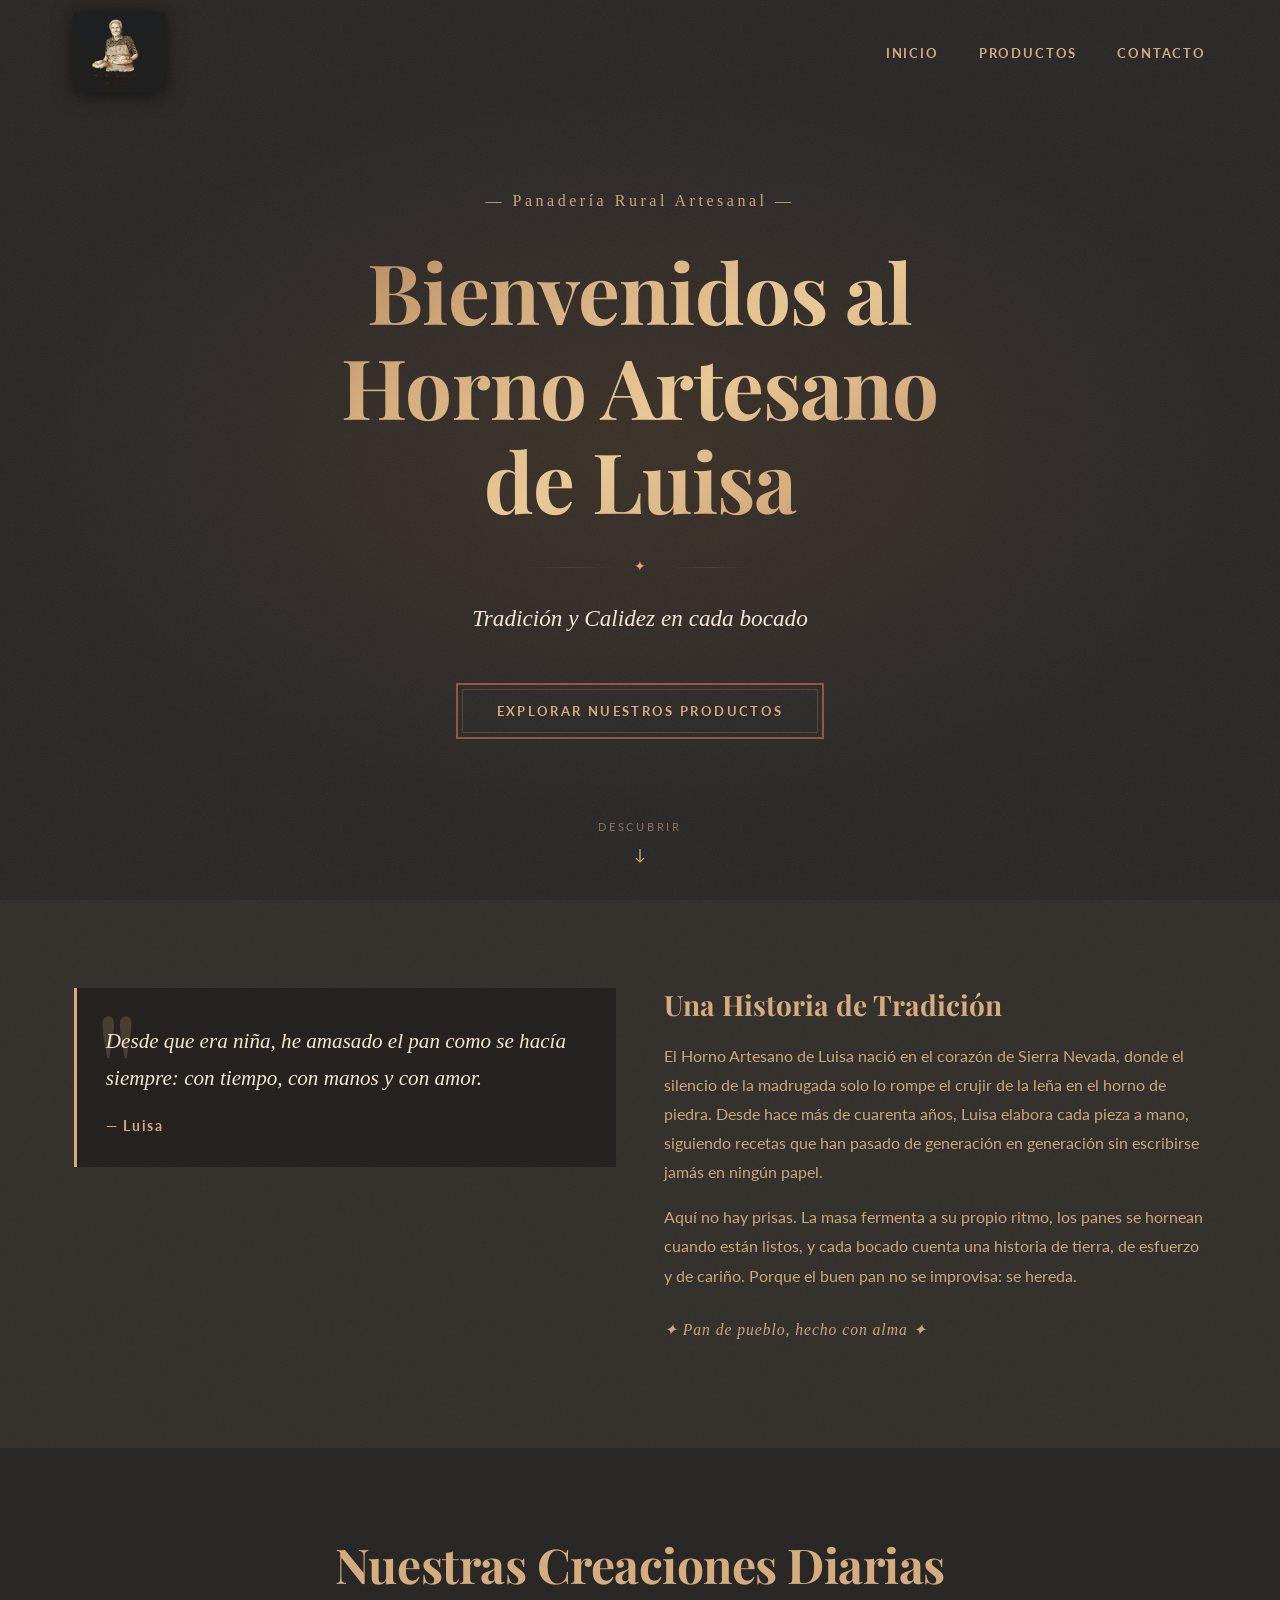
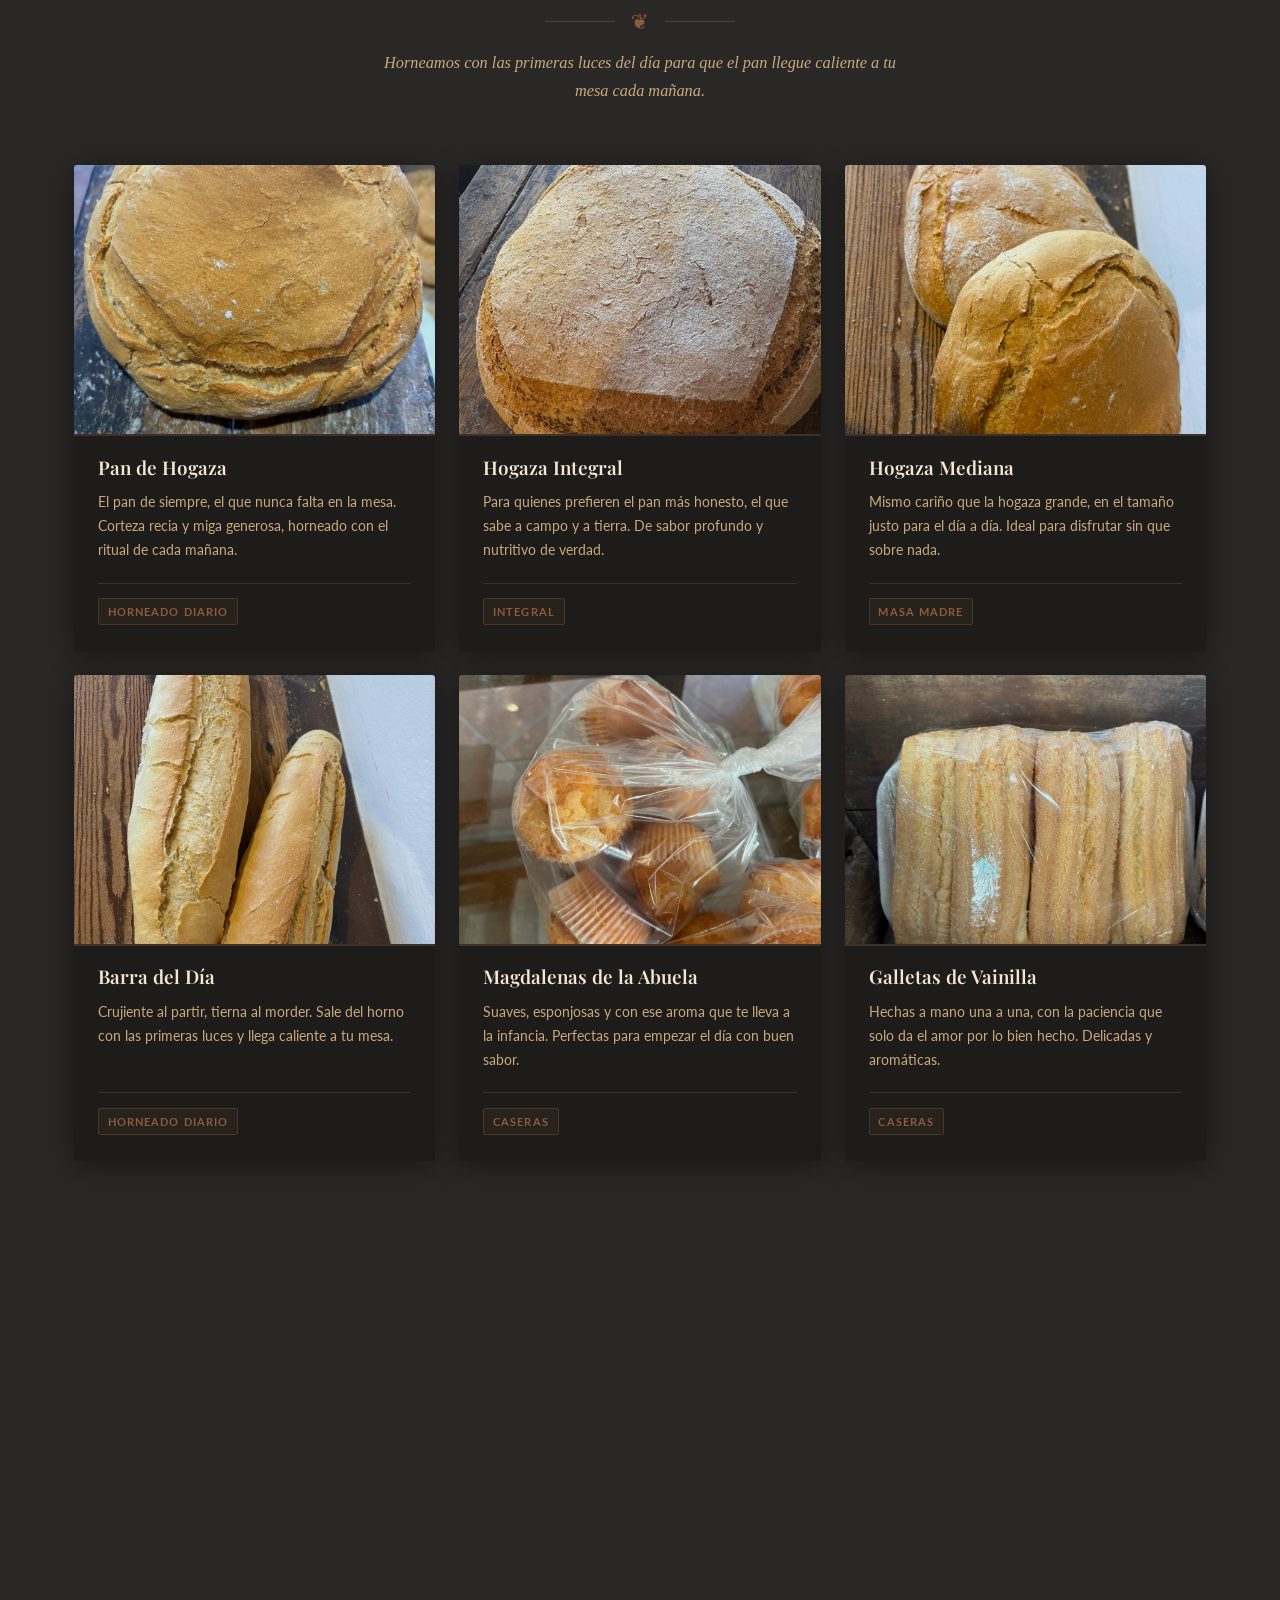
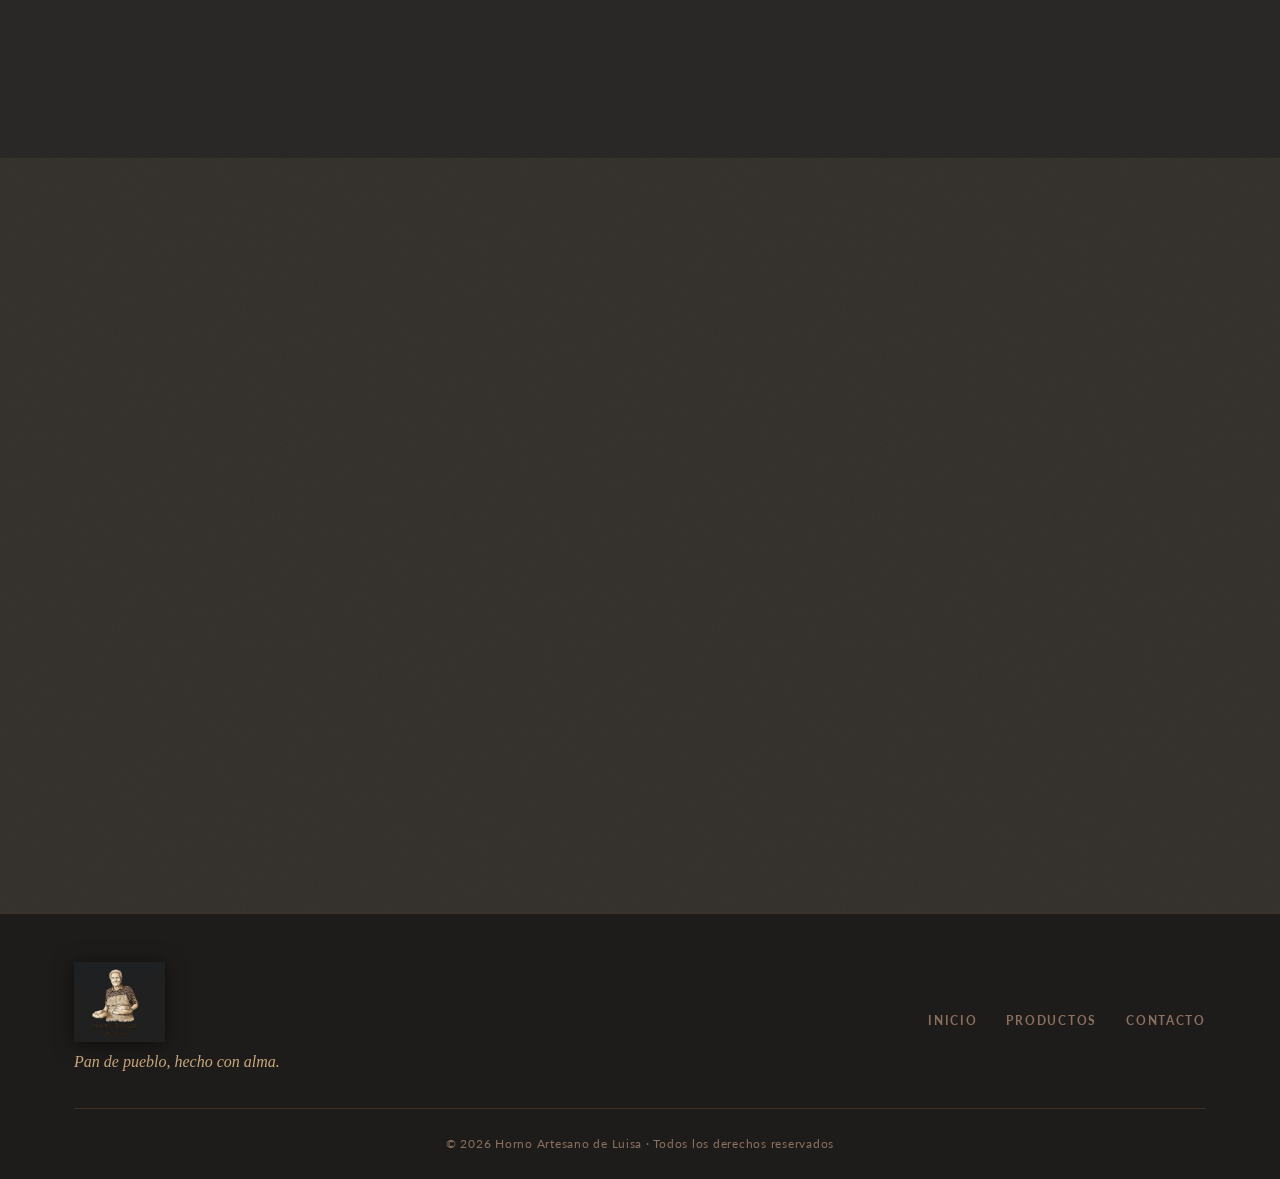
<file: index.html>
<!DOCTYPE html>
<html lang="es">
<head>
    <meta charset="UTF-8">
    <meta name="viewport" content="width=device-width, initial-scale=1.0">
    <title>Horno Artesano de Luisa — Pan de Pueblo</title>
    <meta name="description" content="Panadería rural artesanal en Valdecasas de la Sierra, Salamanca. Pan de masa madre, empanadas y dulces horneados cada día con tradición y amor.">
    <link rel="preconnect" href="https://fonts.googleapis.com">
    <link rel="preconnect" href="https://fonts.gstatic.com" crossorigin>
    <link href="https://fonts.googleapis.com/css2?family=Playfair+Display:ital,wght@0,400;0,500;0,600;0,700;1,400;1,500&family=IM+Fell+English:ital@0;1&family=Lato:wght@300;400;700&display=swap" rel="stylesheet">
    <link rel="icon" type="image/png" href="Logosinfondo.png">
    <link rel="stylesheet" href="styles.css">
</head>
<body>

    <!-- HEADER -->
    <header class="site-header" id="site-header">
        <div class="header-inner container">
            <a href="#inicio" class="logo-link">
                <img src="WhatsApp Image 2026-05-02 at 11.06.49.jpeg" alt="Horno Artesano de Luisa" class="logo">
            </a>
            <nav class="main-nav" id="main-nav" aria-label="Navegación principal">
                <ul class="nav-list">
                    <li><a href="#inicio" class="nav-link">Inicio</a></li>
                    <li><a href="#productos" class="nav-link">Productos</a></li>
                    <li><a href="#contacto" class="nav-link">Contacto</a></li>
                </ul>
            </nav>
            <button class="hamburger" id="hamburger" aria-label="Abrir menú de navegación" aria-expanded="false" aria-controls="main-nav">
                <span class="bar"></span>
                <span class="bar"></span>
                <span class="bar"></span>
            </button>
        </div>
    </header>

    <main>

        <!-- ===== HERO ===== -->
        <section class="hero" id="inicio">
            <div class="hero-grain" aria-hidden="true"></div>
            <div class="hero-glow" aria-hidden="true"></div>
            <div class="hero-content container">
                <p class="hero-eyebrow">— Panadería Rural Artesanal —</p>
                <h1 class="hero-title">
                    Bienvenidos al<br>
                    Horno Artesano<br>
                    de Luisa
                </h1>
                <div class="hero-divider" aria-hidden="true">
                    <span class="divider-line"></span>
                    <span class="divider-ornament">✦</span>
                    <span class="divider-line"></span>
                </div>
                <p class="hero-subtitle">Tradición y Calidez en cada bocado</p>
                <a href="#productos" class="btn-rustic hero-btn">Explorar Nuestros Productos</a>
            </div>
            <div class="hero-scroll" aria-hidden="true">
                <span class="scroll-text">Descubrir</span>
                <span class="scroll-arrow">↓</span>
            </div>
        </section>

        <!-- ===== ABOUT / HISTORIA ===== -->
        <section class="about section-pad">
            <div class="container">
                <div class="about-grid">

                    <div class="about-quote fade-in">
                        <div class="quote-mark" aria-hidden="true">"</div>
                        <figure>
                            <blockquote>
                                Desde que era niña, he amasado el pan como se hacía siempre: con tiempo, con manos y con amor.
                            </blockquote>
                            <figcaption>— Luisa</figcaption>
                        </figure>
                    </div>

                    <div class="about-text fade-in">
                        <h2 class="section-subtitle">Una Historia de Tradición</h2>
                        <p>El Horno Artesano de Luisa nació en el corazón de Sierra Nevada, donde el silencio de la madrugada solo lo rompe el crujir de la leña en el horno de piedra. Desde hace más de cuarenta años, Luisa elabora cada pieza a mano, siguiendo recetas que han pasado de generación en generación sin escribirse jamás en ningún papel.</p>
                        <p>Aquí no hay prisas. La masa fermenta a su propio ritmo, los panes se hornean cuando están listos, y cada bocado cuenta una historia de tierra, de esfuerzo y de cariño. Porque el buen pan no se improvisa: se hereda.</p>
                        <p class="about-ornament">✦ Pan de pueblo, hecho con alma ✦</p>
                    </div>

                </div>
            </div>
        </section>

        <!-- ===== PRODUCTOS ===== -->
        <section class="products section-pad" id="productos">
            <div class="container">

                <div class="section-header fade-in">
                    <h2 class="section-title">Nuestras Creaciones Diarias</h2>
                    <div class="title-divider" aria-hidden="true">
                        <span class="div-line"></span>
                        <span class="div-glyph">❦</span>
                        <span class="div-line"></span>
                    </div>
                    <p class="section-intro">Horneamos con las primeras luces del día para que el pan llegue caliente a tu mesa cada mañana.</p>
                </div>

                <div class="products-grid">

                    <article class="product-card fade-in">
                        <div class="card-image">
                            <img src="Hogaza De Kilo.jpeg" alt="Pan de Hogaza">
                        </div>
                        <div class="card-body">
                            <h3 class="card-title">Pan de Hogaza</h3>
                            <p class="card-desc">El pan de siempre, el que nunca falta en la mesa. Corteza recia y miga generosa, horneado con el ritual de cada mañana.</p>
                            <div class="card-footer">
                                <span class="card-tag">Horneado diario</span>
                            </div>
                        </div>
                    </article>

                    <article class="product-card fade-in">
                        <div class="card-image">
                            <img src="Hogaza de Kilo Integral.jpeg" alt="Hogaza Integral">
                        </div>
                        <div class="card-body">
                            <h3 class="card-title">Hogaza Integral</h3>
                            <p class="card-desc">Para quienes prefieren el pan más honesto, el que sabe a campo y a tierra. De sabor profundo y nutritivo de verdad.</p>
                            <div class="card-footer">
                                <span class="card-tag">Integral</span>
                            </div>
                        </div>
                    </article>

                    <article class="product-card fade-in">
                        <div class="card-image">
                            <img src="Hogaza de 750 Gramos.jpeg" alt="Hogaza Mediana">
                        </div>
                        <div class="card-body">
                            <h3 class="card-title">Hogaza Mediana</h3>
                            <p class="card-desc">Mismo cariño que la hogaza grande, en el tamaño justo para el día a día. Ideal para disfrutar sin que sobre nada.</p>
                            <div class="card-footer">
                                <span class="card-tag">Masa madre</span>
                            </div>
                        </div>
                    </article>

                    <article class="product-card fade-in">
                        <div class="card-image">
                            <img src="Barra de Pan.jpeg" alt="Barra del Día">
                        </div>
                        <div class="card-body">
                            <h3 class="card-title">Barra del Día</h3>
                            <p class="card-desc">Crujiente al partir, tierna al morder. Sale del horno con las primeras luces y llega caliente a tu mesa.</p>
                            <div class="card-footer">
                                <span class="card-tag">Horneado diario</span>
                            </div>
                        </div>
                    </article>

                    <article class="product-card fade-in">
                        <div class="card-image">
                            <img src="Magdalenas.jpeg" alt="Magdalenas de la Abuela">
                        </div>
                        <div class="card-body">
                            <h3 class="card-title">Magdalenas de la Abuela</h3>
                            <p class="card-desc">Suaves, esponjosas y con ese aroma que te lleva a la infancia. Perfectas para empezar el día con buen sabor.</p>
                            <div class="card-footer">
                                <span class="card-tag">Caseras</span>
                            </div>
                        </div>
                    </article>

                    <article class="product-card fade-in">
                        <div class="card-image">
                            <img src="Galletas de Vainilla.jpeg" alt="Galletas de Vainilla">
                        </div>
                        <div class="card-body">
                            <h3 class="card-title">Galletas de Vainilla</h3>
                            <p class="card-desc">Hechas a mano una a una, con la paciencia que solo da el amor por lo bien hecho. Delicadas y aromáticas.</p>
                            <div class="card-footer">
                                <span class="card-tag">Caseras</span>
                            </div>
                        </div>
                    </article>

                    <article class="product-card fade-in">
                        <div class="card-image">
                            <img src="Almendrados.jpeg" alt="Almendrados de la Sierra">
                        </div>
                        <div class="card-body">
                            <h3 class="card-title">Almendrados de la Sierra</h3>
                            <p class="card-desc">Pequeños bocados de textura única que desaparecen en cuanto se ponen en la mesa. Un clásico que nunca falla.</p>
                            <div class="card-footer">
                                <span class="card-tag">Dulce tradicional</span>
                            </div>
                        </div>
                    </article>

                    <article class="product-card fade-in">
                        <div class="card-image">
                            <img src="Pestinos.jpeg" alt="Pestiños de Miel">
                        </div>
                        <div class="card-body">
                            <h3 class="card-title">Pestiños de Miel</h3>
                            <p class="card-desc">Dulce de fiesta, de esos que se hacen con tiempo y se disfrutan despacio. Tradición que sabe igual que siempre.</p>
                            <div class="card-footer">
                                <span class="card-tag">Dulce tradicional</span>
                            </div>
                        </div>
                    </article>

                    <article class="product-card fade-in">
                        <div class="card-image">
                            <img src="Soplillos.jpeg" alt="Soplillos de Granada">
                        </div>
                        <div class="card-body">
                            <h3 class="card-title">Soplillos de Granada</h3>
                            <p class="card-desc">Ligeros como su nombre, crujientes y delicados. Un dulce de otro tiempo que sigue enamorando.</p>
                            <div class="card-footer">
                                <span class="card-tag">Artesano</span>
                            </div>
                        </div>
                    </article>

                </div>
            </div>
        </section>

        <!-- ===== CONTACTO ===== -->
        <section class="contact section-pad" id="contacto">
            <div class="container">

                <div class="section-header fade-in">
                    <h2 class="section-title">Ven a Visitarnos</h2>
                    <div class="title-divider" aria-hidden="true">
                        <span class="div-line"></span>
                        <span class="div-glyph">❦</span>
                        <span class="div-line"></span>
                    </div>
                </div>

                <div class="contact-grid">

                    <div class="contact-info fade-in">
                        <div class="info-item">
                            <span class="info-icon" aria-hidden="true">📍</span>
                            <div>
                                <strong>Dónde encontrarnos</strong>
                                <p>Barranco De Poqueira, 2<br>Capileira, 18413<br>Granada</p>
                            </div>
                        </div>
                        <div class="info-item">
                            <span class="info-icon" aria-hidden="true">📞</span>
                            <div>
                                <strong>Teléfono</strong>
                                <p><a href="tel:+34923456789">+34 958 76 30 85</a></p>
                            </div>
                        </div>
                        <div class="info-item">
                            <span class="info-icon" aria-hidden="true">🕐</span>
                            <div>
                                <strong>Horario de apertura</strong>
                                <p>Lunes a Domingo: 9:00h – 14:00h<br><em>Cerrado los Jueves</em></p>
                            </div>
                        </div>
                        <div class="info-quote">
                            <span class="info-ornament-icon" aria-hidden="true">🌾</span>
                            <p>"El pan se hornea de madrugada para que llegue caliente a tu mesa"</p>
                        </div>
                    </div>

                    <div class="map-wrap fade-in">
                        <iframe
                            src="https://maps.google.com/maps?q=Barranco+De+Poqueira+2,+Capileira,+18413+Granada,+Spain&output=embed&hl=es&z=16"
                            width="100%"
                            height="420"
                            style="border:0; display:block;"
                            allowfullscreen=""
                            loading="lazy"
                            referrerpolicy="no-referrer-when-downgrade"
                            title="Ubicación del Horno Artesano de Luisa">
                        </iframe>
                    </div>

                </div>
            </div>
        </section>

    </main>

    <!-- ===== FOOTER ===== -->
    <footer class="site-footer">
        <div class="container">
            <div class="footer-inner">
                <div class="footer-brand">
                    <img src="WhatsApp Image 2026-05-02 at 11.06.49.jpeg" alt="Horno Artesano de Luisa" class="footer-logo">
                    <p class="footer-tagline">Pan de pueblo, hecho con alma.</p>
                </div>
                <nav class="footer-nav" aria-label="Navegación del pie de página">
                    <ul>
                        <li><a href="#inicio">Inicio</a></li>
                        <li><a href="#productos">Productos</a></li>
                        <li><a href="#contacto">Contacto</a></li>
                    </ul>
                </nav>
            </div>
            <div class="footer-bottom">
                <p>© 2026 Horno Artesano de Luisa · Todos los derechos reservados</p>
            </div>
        </div>
    </footer>

    <script>
        // ── Sticky header ────────────────────────────
        const siteHeader = document.getElementById('site-header');
        const onScroll = () => {
            siteHeader.classList.toggle('scrolled', window.scrollY > 60);
        };
        window.addEventListener('scroll', onScroll, { passive: true });

        // ── Hamburger / mobile nav ───────────────────
        const hamburger = document.getElementById('hamburger');
        const mainNav   = document.getElementById('main-nav');

        hamburger.addEventListener('click', () => {
            const open = mainNav.classList.toggle('nav-open');
            hamburger.classList.toggle('is-active', open);
            hamburger.setAttribute('aria-expanded', open);
            document.body.classList.toggle('nav-is-open', open);
        });

        // Close nav when a link is clicked
        mainNav.querySelectorAll('.nav-link').forEach(link => {
            link.addEventListener('click', () => {
                mainNav.classList.remove('nav-open');
                hamburger.classList.remove('is-active');
                hamburger.setAttribute('aria-expanded', 'false');
                document.body.classList.remove('nav-is-open');
            });
        });

        // ── Smooth scroll ────────────────────────────
        document.querySelectorAll('a[href^="#"]').forEach(anchor => {
            anchor.addEventListener('click', function (e) {
                const target = document.querySelector(this.getAttribute('href'));
                if (target) {
                    e.preventDefault();
                    const headerH = siteHeader.offsetHeight;
                    const top = target.getBoundingClientRect().top + window.scrollY - headerH;
                    window.scrollTo({ top, behavior: 'smooth' });
                }
            });
        });

        // ── Fade-in on scroll (IntersectionObserver) ─
        const fadeEls = document.querySelectorAll('.fade-in');
        const fadeObserver = new IntersectionObserver((entries) => {
            entries.forEach(entry => {
                if (entry.isIntersecting) {
                    entry.target.classList.add('visible');
                    fadeObserver.unobserve(entry.target);
                }
            });
        }, { threshold: 0.12, rootMargin: '0px 0px -40px 0px' });
        fadeEls.forEach(el => fadeObserver.observe(el));

    </script>
</body>
</html>
</file>
<file: styles.css>
/* ============================================================
   HORNO ARTESANO DE LUISA — styles.css
   Paleta extraída del logotipo: fondo carbón oscuro,
   sepia dorado, óxido rojizo, crema tostada.
   ============================================================ */

/* ── Google Fonts importadas en HTML ── */

/* ── Variables ─────────────────────────────────────────────── */
:root {
    /* Fondos */
    --bg-primary:    #2a2827;   /* carbón oscuro del logo */
    --bg-secondary:  #1e1c1a;   /* más oscuro — tarjetas, footer */
    --bg-light:      #332f2a;   /* secciones alternas */
    --bg-card:       #221f1d;

    /* Acentos dorados y óxido */
    --gold:          #d4ac7d;   /* dorado pálido — títulos, menú */
    --gold-bright:   #e8c896;   /* dorado brillante — hover */
    --rust:          #8e5b3e;   /* óxido del texto del logo */
    --rust-deep:     #6b4230;
    --brown:         #a67c52;   /* marrón cálido medio */

    /* Textos */
    --text-primary:  #f5e6d3;   /* crema suave — lectura sobre oscuro */
    --text-secondary:#c9a87c;   /* tostado cálido */
    --text-muted:    #8a7060;   /* gris cálido — secundario */

    /* Bordes */
    --border:        #5a4030;
    --border-light:  #3d3028;

    /* Tipografías */
    --font-serif:    'Playfair Display', Georgia, 'Times New Roman', serif;
    --font-body:     'Lato', 'Helvetica Neue', Arial, sans-serif;
    --font-fell:     'IM Fell English', Georgia, serif;

    /* UI */
    --transition:    0.3s ease;
    --radius:        3px;
    --shadow-card:   0 4px 28px rgba(0, 0, 0, 0.45);
    --shadow-hover:  0 10px 40px rgba(212, 172, 125, 0.18);
    --header-h:      90px;
}

/* ── Reset ─────────────────────────────────────────────────── */
*, *::before, *::after {
    box-sizing: border-box;
    margin: 0;
    padding: 0;
}

html {
    scroll-behavior: smooth;
    font-size: 16px;
}

body {
    background-color: var(--bg-primary);
    color: var(--text-primary);
    font-family: var(--font-body);
    font-weight: 400;
    line-height: 1.75;
    overflow-x: hidden;
}

/* Bloquea scroll cuando el menú móvil está abierto */
body.nav-is-open {
    overflow: hidden;
}

/* ── Layout ─────────────────────────────────────────────────── */
.container {
    width: 100%;
    max-width: 1180px;
    margin: 0 auto;
    padding: 0 1.5rem;
}

.section-pad {
    padding: 5.5rem 0;
}

/* ── Tipografía global ──────────────────────────────────────── */
h1, h2, h3 {
    font-family: var(--font-serif);
    line-height: 1.2;
}

a {
    color: inherit;
    text-decoration: none;
}

/* ============================================================
   HEADER
   ============================================================ */
.site-header {
    position: fixed;
    top: 0; left: 0; right: 0;
    z-index: 900;
    padding: 0.75rem 0;
    transition:
        background-color var(--transition),
        box-shadow var(--transition),
        padding var(--transition);
}

.site-header.scrolled {
    background-color: rgba(26, 23, 21, 0.97);
    backdrop-filter: blur(10px);
    -webkit-backdrop-filter: blur(10px);
    box-shadow: 0 2px 24px rgba(0, 0, 0, 0.6);
    padding: 0.4rem 0;
}

.header-inner {
    display: flex;
    align-items: center;
    justify-content: space-between;
    gap: 1rem;
}

/* Logo */
.logo-link { display: flex; align-items: center; }

.logo {
    height: 80px;
    width: auto;
    object-fit: contain;
    display: block;
    filter: drop-shadow(0 2px 10px rgba(0, 0, 0, 0.6));
    transition: height var(--transition);
}

.site-header.scrolled .logo { height: 58px; }

/* Nav desktop */
.nav-list {
    display: flex;
    gap: 2.5rem;
    list-style: none;
}

.nav-link {
    font-family: var(--font-body);
    font-size: 0.82rem;
    font-weight: 700;
    letter-spacing: 0.14em;
    text-transform: uppercase;
    color: var(--gold);
    position: relative;
    padding-bottom: 4px;
    transition: color var(--transition);
}

.nav-link::after {
    content: '';
    position: absolute;
    bottom: 0; left: 0;
    width: 0; height: 1px;
    background-color: var(--gold-bright);
    transition: width var(--transition);
}

.nav-link:hover            { color: var(--gold-bright); }
.nav-link:hover::after     { width: 100%; }

/* Hamburger button */
.hamburger {
    display: none;
    flex-direction: column;
    gap: 5px;
    background: none;
    border: none;
    cursor: pointer;
    padding: 0.5rem;
    z-index: 1100;
}

.bar {
    display: block;
    width: 26px;
    height: 2px;
    background-color: var(--gold);
    border-radius: 1px;
    transition: transform 0.32s ease, opacity 0.32s ease;
}

.hamburger.is-active .bar:nth-child(1) { transform: translateY(7px) rotate(45deg); }
.hamburger.is-active .bar:nth-child(2) { opacity: 0; }
.hamburger.is-active .bar:nth-child(3) { transform: translateY(-7px) rotate(-45deg); }

/* ============================================================
   HERO
   ============================================================ */
.hero {
    position: relative;
    min-height: 100vh;
    display: flex;
    flex-direction: column;
    align-items: center;
    justify-content: center;
    overflow: hidden;
    background-color: var(--bg-primary);
}

/* Textura grain SVG inline */
.hero-grain {
    position: absolute;
    inset: 0;
    background-image: url("data:image/svg+xml,%3Csvg xmlns='http://www.w3.org/2000/svg' width='400' height='400'%3E%3Cfilter id='n'%3E%3CfeTurbulence type='fractalNoise' baseFrequency='0.68' numOctaves='4' stitchTiles='stitch'/%3E%3CfeColorMatrix type='saturate' values='0'/%3E%3C/filter%3E%3Crect width='400' height='400' filter='url(%23n)' opacity='0.045'/%3E%3C/svg%3E");
    pointer-events: none;
    z-index: 1;
}

/* Resplandor ambar radial en el centro */
.hero-glow {
    position: absolute;
    inset: 0;
    background:
        radial-gradient(ellipse 65% 55% at 50% 50%,
            rgba(165, 105, 45, 0.14) 0%,
            rgba(142, 91, 62, 0.06) 50%,
            transparent 72%);
    pointer-events: none;
    z-index: 1;
}

.hero-content {
    position: relative;
    z-index: 2;
    text-align: center;
    padding: calc(var(--header-h) + 3rem) 1.5rem 7rem;
    max-width: 860px;
    margin: 0 auto;
}

.hero-eyebrow {
    font-family: var(--font-fell);
    font-size: 1rem;
    color: var(--text-secondary);
    letter-spacing: 0.22em;
    margin-bottom: 1.8rem;
    opacity: 0;
    animation: fadeUp 1s ease forwards 0.3s;
}

.hero-title {
    font-family: var(--font-serif);
    font-size: clamp(2.4rem, 6.5vw, 5.2rem);
    font-weight: 700;
    line-height: 1.14;
    letter-spacing: -0.01em;
    background: linear-gradient(
        145deg,
        var(--brown)      0%,
        var(--gold)       30%,
        var(--gold-bright) 55%,
        var(--gold)       75%,
        var(--brown)      100%
    );
    -webkit-background-clip: text;
    -webkit-text-fill-color: transparent;
    background-clip: text;
    margin-bottom: 2rem;
    opacity: 0;
    animation: fadeUp 1.1s ease forwards 0.55s;
}

/* Separador ornamental */
.hero-divider {
    display: flex;
    align-items: center;
    justify-content: center;
    gap: 1.2rem;
    margin-bottom: 1.5rem;
    opacity: 0;
    animation: fadeUp 1s ease forwards 0.9s;
}

.divider-line {
    display: block;
    width: 90px;
    height: 1px;
    background: linear-gradient(90deg, transparent, var(--border), transparent);
}

.divider-ornament {
    color: var(--gold);
    font-size: 0.85rem;
    line-height: 1;
}

.hero-subtitle {
    font-family: var(--font-fell);
    font-style: italic;
    font-size: clamp(1.1rem, 2.5vw, 1.45rem);
    color: var(--text-primary);
    margin-bottom: 2.8rem;
    opacity: 0;
    animation: fadeUp 1s ease forwards 1.1s;
}

/* ── Botón rústico (compartido) ─────────────────────────────── */
.btn-rustic {
    display: inline-block;
    padding: 0.9rem 2.4rem;
    border: 2px solid var(--rust);
    color: var(--gold);
    font-family: var(--font-body);
    font-size: 0.82rem;
    font-weight: 700;
    letter-spacing: 0.18em;
    text-transform: uppercase;
    background: transparent;
    cursor: pointer;
    position: relative;
    transition:
        background-color var(--transition),
        color var(--transition),
        border-color var(--transition),
        box-shadow var(--transition);
}

/* Borde interior decorativo tipo sello */
.btn-rustic::before {
    content: '';
    position: absolute;
    inset: 4px;
    border: 1px solid rgba(212, 172, 125, 0.22);
    pointer-events: none;
    transition: border-color var(--transition);
}

.btn-rustic:hover,
.btn-rustic:focus-visible {
    background-color: var(--rust);
    color: var(--gold-bright);
    border-color: var(--rust);
    box-shadow: 0 0 24px rgba(142, 91, 62, 0.45),
                inset 0 0 10px rgba(0, 0, 0, 0.2);
    outline: none;
}

.btn-rustic:hover::before { border-color: rgba(232, 200, 150, 0.3); }

/* Animación de entrada del botón hero */
.hero-btn {
    opacity: 0;
    animation: fadeUp 1s ease forwards 1.35s;
}

/* Indicador de scroll */
.hero-scroll {
    position: absolute;
    bottom: 2rem;
    left: 50%;
    transform: translateX(-50%);
    display: flex;
    flex-direction: column;
    align-items: center;
    gap: 0.25rem;
    z-index: 1;
    pointer-events: none;
    opacity: 0;
    animation: fadeIn 1.2s ease forwards 2s;
}

.scroll-text {
    font-size: 0.68rem;
    letter-spacing: 0.25em;
    text-transform: uppercase;
    color: var(--text-muted);
}

.scroll-arrow {
    color: var(--gold);
    font-size: 1rem;
    animation: bounce 2.2s ease-in-out infinite;
}

/* ============================================================
   ABOUT / HISTORIA
   ============================================================ */
.about {
    background-color: var(--bg-light);
    position: relative;
    overflow: hidden;
}

/* Textura grain sutil en secciones claras */
.about::after,
.contact::after {
    content: '';
    position: absolute;
    inset: 0;
    background-image: url("data:image/svg+xml,%3Csvg xmlns='http://www.w3.org/2000/svg' width='300' height='300'%3E%3Cfilter id='n'%3E%3CfeTurbulence type='fractalNoise' baseFrequency='0.68' numOctaves='3' stitchTiles='stitch'/%3E%3CfeColorMatrix type='saturate' values='0'/%3E%3C/filter%3E%3Crect width='300' height='300' filter='url(%23n)' opacity='0.032'/%3E%3C/svg%3E");
    pointer-events: none;
    z-index: 0;
}

.about .container,
.contact .container {
    position: relative;
    z-index: 1;
}

.about-grid {
    display: grid;
    grid-template-columns: 1fr;
    gap: 3rem;
}

/* Cita decorativa */
.about-quote {
    position: relative;
    padding: 2.2rem 1.8rem 1.8rem;
    border-left: 3px solid var(--gold);
    background-color: rgba(26, 23, 21, 0.55);
}

.quote-mark {
    font-family: var(--font-serif);
    font-size: 10rem;
    color: var(--gold);
    opacity: 0.2;
    line-height: 0.75;
    position: absolute;
    top: 1.2rem;
    left: 1rem;
    pointer-events: none;
    user-select: none;
}

blockquote {
    font-family: var(--font-fell);
    font-size: clamp(1.1rem, 2vw, 1.32rem);
    font-style: italic;
    color: var(--text-primary);
    line-height: 1.75;
    position: relative;
    z-index: 1;
    margin-bottom: 1rem;
}

figcaption {
    font-size: 0.9rem;
    color: var(--gold);
    font-style: normal;
    font-family: var(--font-body);
    font-weight: 700;
    letter-spacing: 0.12em;
    position: relative;
    z-index: 1;
}

.section-subtitle {
    font-family: var(--font-serif);
    font-size: clamp(1.4rem, 3vw, 1.75rem);
    color: var(--gold);
    margin-bottom: 1.3rem;
}

.about-text p {
    color: var(--text-secondary);
    font-size: 0.98rem;
    line-height: 1.85;
    margin-bottom: 1rem;
}

.about-ornament {
    font-family: var(--font-fell);
    font-style: italic;
    color: var(--rust);
    font-size: 0.92rem;
    letter-spacing: 0.06em;
    margin-top: 1.5rem;
}

/* ============================================================
   SECTION HEADERS (compartidos)
   ============================================================ */
.section-header {
    text-align: center;
    margin-bottom: 3.8rem;
}

.section-title {
    font-family: var(--font-serif);
    font-size: clamp(1.9rem, 4.5vw, 3rem);
    font-weight: 700;
    color: var(--gold);
    margin-bottom: 1.1rem;
    letter-spacing: -0.01em;
}

.title-divider {
    display: flex;
    align-items: center;
    justify-content: center;
    gap: 1rem;
    margin-bottom: 1.1rem;
    color: var(--rust);
}

.div-line {
    display: block;
    width: 70px;
    height: 1px;
    background: var(--border);
}

.div-glyph {
    font-size: 1.3rem;
    line-height: 1;
    color: var(--rust);
}

.section-intro {
    font-family: var(--font-fell);
    font-style: italic;
    color: var(--text-secondary);
    font-size: 1.02rem;
    max-width: 540px;
    margin: 0 auto;
    line-height: 1.7;
}

/* ============================================================
   PRODUCTOS
   ============================================================ */
.products { background-color: var(--bg-primary); }

.products-grid {
    display: grid;
    grid-template-columns: 1fr;
    gap: 1.5rem;
}

.product-card {
    background-color: var(--bg-secondary);
    border-radius: var(--radius);
    overflow: hidden;
    display: flex;
    flex-direction: column;
    position: relative;
    box-shadow: var(--shadow-card);
    transition: transform var(--transition), box-shadow var(--transition);
}

.product-card:hover {
    transform: translateY(-5px);
    box-shadow: var(--shadow-hover);
}

/* Imagen del producto */
.card-image {
    width: 100%;
    aspect-ratio: 4 / 3;
    overflow: hidden;
    position: relative;
    border-bottom: 2px solid var(--border-light);
}

.card-image img {
    width: 100%;
    height: 100%;
    object-fit: cover;
    display: block;
    transition: transform 0.55s ease;
    filter: brightness(0.92) saturate(1.05);
}

.product-card:hover .card-image img {
    transform: scale(1.07);
    filter: brightness(1) saturate(1.1);
}

.card-body {
    padding: 1.2rem 1.5rem 1.6rem;
    flex: 1;
    display: flex;
    flex-direction: column;
}

.card-title {
    font-family: var(--font-serif);
    font-size: 1.18rem;
    font-weight: 600;
    color: var(--text-primary);
    margin-bottom: 0.65rem;
    line-height: 1.3;
}

.card-desc {
    color: var(--text-secondary);
    font-size: 0.9rem;
    line-height: 1.65;
    flex: 1;
    margin-bottom: 1.3rem;
}

.card-footer {
    display: flex;
    align-items: center;
    flex-wrap: wrap;
    gap: 0.5rem;
    padding-top: 0.9rem;
    border-top: 1px solid var(--border-light);
    margin-top: auto;
}

.card-price {
    font-family: var(--font-serif);
    font-size: 1.28rem;
    font-weight: 700;
    color: var(--gold);
}

.card-tag {
    font-family: var(--font-body);
    font-size: 0.68rem;
    font-weight: 700;
    letter-spacing: 0.1em;
    text-transform: uppercase;
    color: var(--rust);
    background-color: rgba(142, 91, 62, 0.1);
    border: 1px solid rgba(142, 91, 62, 0.35);
    padding: 0.2rem 0.55rem;
    border-radius: 2px;
}

/* ============================================================
   CONTACTO
   ============================================================ */
.contact {
    background-color: var(--bg-light);
    position: relative;
    overflow: hidden;
}

.contact-grid {
    display: grid;
    grid-template-columns: 1fr;
    gap: 3rem;
}

.map-wrap {
    border-radius: var(--radius);
    overflow: hidden;
    border: 1px solid var(--border);
    box-shadow: var(--shadow-card);
    line-height: 0;
}

/* Info block */
.contact-info {
    display: flex;
    flex-direction: column;
    gap: 1.6rem;
}

.info-item {
    display: flex;
    gap: 1rem;
    align-items: flex-start;
}

.info-icon {
    font-size: 1.35rem;
    flex-shrink: 0;
    margin-top: 0.05rem;
}

.info-item strong {
    display: block;
    font-family: var(--font-body);
    font-size: 0.76rem;
    font-weight: 700;
    letter-spacing: 0.14em;
    text-transform: uppercase;
    color: var(--gold);
    margin-bottom: 0.35rem;
}

.info-item p {
    color: var(--text-secondary);
    font-size: 0.95rem;
    line-height: 1.65;
}

.info-item em {
    font-style: italic;
    color: var(--text-muted);
}

.info-item a {
    color: var(--text-secondary);
    transition: color var(--transition);
}
.info-item a:hover { color: var(--gold-bright); }

.info-quote {
    display: flex;
    align-items: flex-start;
    gap: 0.8rem;
    background-color: rgba(26, 23, 21, 0.55);
    border-left: 3px solid var(--rust);
    padding: 1rem 1.2rem;
    margin-top: 0.2rem;
}

.info-ornament-icon { font-size: 1.1rem; flex-shrink: 0; margin-top: 0.1rem; }

.info-quote p {
    font-family: var(--font-fell);
    font-style: italic;
    color: var(--text-secondary);
    font-size: 0.96rem;
    line-height: 1.65;
}


/* ============================================================
   FOOTER
   ============================================================ */
.site-footer {
    background-color: var(--bg-secondary);
    border-top: 1px solid var(--border-light);
    padding: 3rem 0 1.5rem;
}

.footer-inner {
    display: flex;
    flex-direction: column;
    align-items: center;
    gap: 1.5rem;
    text-align: center;
    margin-bottom: 2rem;
}

.footer-logo {
    height: 80px;
    width: auto;
    object-fit: contain;
    filter: drop-shadow(0 2px 10px rgba(0, 0, 0, 0.55));
    margin-bottom: 0.4rem;
}

.footer-brand {
    display: flex;
    flex-direction: column;
    align-items: center;
}

.footer-tagline {
    font-family: var(--font-fell);
    font-style: italic;
    color: var(--text-secondary);
    font-size: 1rem;
}

.footer-nav ul {
    display: flex;
    gap: 1.8rem;
    list-style: none;
    flex-wrap: wrap;
    justify-content: center;
}

.footer-nav a {
    font-size: 0.78rem;
    font-weight: 700;
    letter-spacing: 0.14em;
    text-transform: uppercase;
    color: var(--text-muted);
    transition: color var(--transition);
}

.footer-nav a:hover { color: var(--gold); }

.footer-bottom {
    border-top: 1px solid var(--border-light);
    padding-top: 1.5rem;
    text-align: center;
}

.footer-bottom p {
    font-size: 0.78rem;
    color: var(--text-muted);
    letter-spacing: 0.06em;
}

/* ============================================================
   ANIMACIONES
   ============================================================ */
@keyframes fadeUp {
    from { opacity: 0; transform: translateY(22px); }
    to   { opacity: 1; transform: translateY(0); }
}

@keyframes fadeIn {
    from { opacity: 0; }
    to   { opacity: 1; }
}

@keyframes bounce {
    0%, 100% { transform: translateY(0); }
    50%       { transform: translateY(7px); }
}

/* Fade-in scroll — estado inicial */
.fade-in {
    opacity: 0;
    transform: translateY(26px);
    transition: opacity 0.75s ease, transform 0.75s ease;
}

.fade-in.visible {
    opacity: 1;
    transform: translateY(0);
}

/* Escalonado de tarjetas de producto */
.products-grid .fade-in:nth-child(2) { transition-delay: 0.07s; }
.products-grid .fade-in:nth-child(3) { transition-delay: 0.14s; }
.products-grid .fade-in:nth-child(4) { transition-delay: 0.21s; }
.products-grid .fade-in:nth-child(5) { transition-delay: 0.28s; }
.products-grid .fade-in:nth-child(6) { transition-delay: 0.35s; }
.products-grid .fade-in:nth-child(7) { transition-delay: 0.42s; }
.products-grid .fade-in:nth-child(8) { transition-delay: 0.49s; }
.products-grid .fade-in:nth-child(9) { transition-delay: 0.56s; }

/* ============================================================
   RESPONSIVE — TABLET 768px+
   ============================================================ */
@media (min-width: 768px) {

    .about-grid {
        grid-template-columns: 1fr 1fr;
        align-items: start;
    }

    .products-grid {
        grid-template-columns: repeat(2, 1fr);
    }

    .contact-grid {
        grid-template-columns: 1fr 1fr;
        align-items: start;
    }


.footer-inner {
        flex-direction: row;
        justify-content: space-between;
        text-align: left;
        align-items: center;
    }

    .footer-brand { align-items: flex-start; }
}

/* ============================================================
   RESPONSIVE — DESKTOP 1024px+
   ============================================================ */
@media (min-width: 1024px) {

    .products-grid {
        grid-template-columns: repeat(3, 1fr);
    }
}

/* ============================================================
   RESPONSIVE — MÓVIL (max 767px)
   ============================================================ */
@media (max-width: 767px) {

    :root { --header-h: 72px; }

    /* Mostrar hamburger, ocultar nav normal */
    .hamburger { display: flex; }

    .main-nav {
        position: fixed;
        top: 0; right: 0; bottom: 0;
        width: min(75vw, 280px);
        background-color: var(--bg-secondary);
        border-left: 1px solid var(--border);
        padding: 5.5rem 2rem 2rem;
        transform: translateX(105%);
        transition: transform 0.35s cubic-bezier(0.4, 0, 0.2, 1);
        z-index: 1050;
        overflow-y: auto;
    }

    .main-nav.nav-open { transform: translateX(0); }

    .nav-list {
        flex-direction: column;
        gap: 1.8rem;
    }

    .nav-link {
        font-size: 1.05rem;
        letter-spacing: 0.1em;
    }

    .logo          { height: 64px; }
    .section-pad   { padding: 4rem 0; }

    .hero-content  { padding-top: calc(var(--header-h) + 2.5rem); }
    .hero-title    { font-size: clamp(2rem, 10vw, 2.8rem); }

}

/* ============================================================
   ACCESIBILIDAD — Foco visible
   ============================================================ */
:focus-visible {
    outline: 2px solid var(--gold);
    outline-offset: 3px;
}

/* Reducción de movimiento */
@media (prefers-reduced-motion: reduce) {
    *, *::before, *::after { animation-duration: 0.01ms !important; transition-duration: 0.01ms !important; }
    .fade-in { opacity: 1; transform: none; }
    html { scroll-behavior: auto; }
}
</file>
